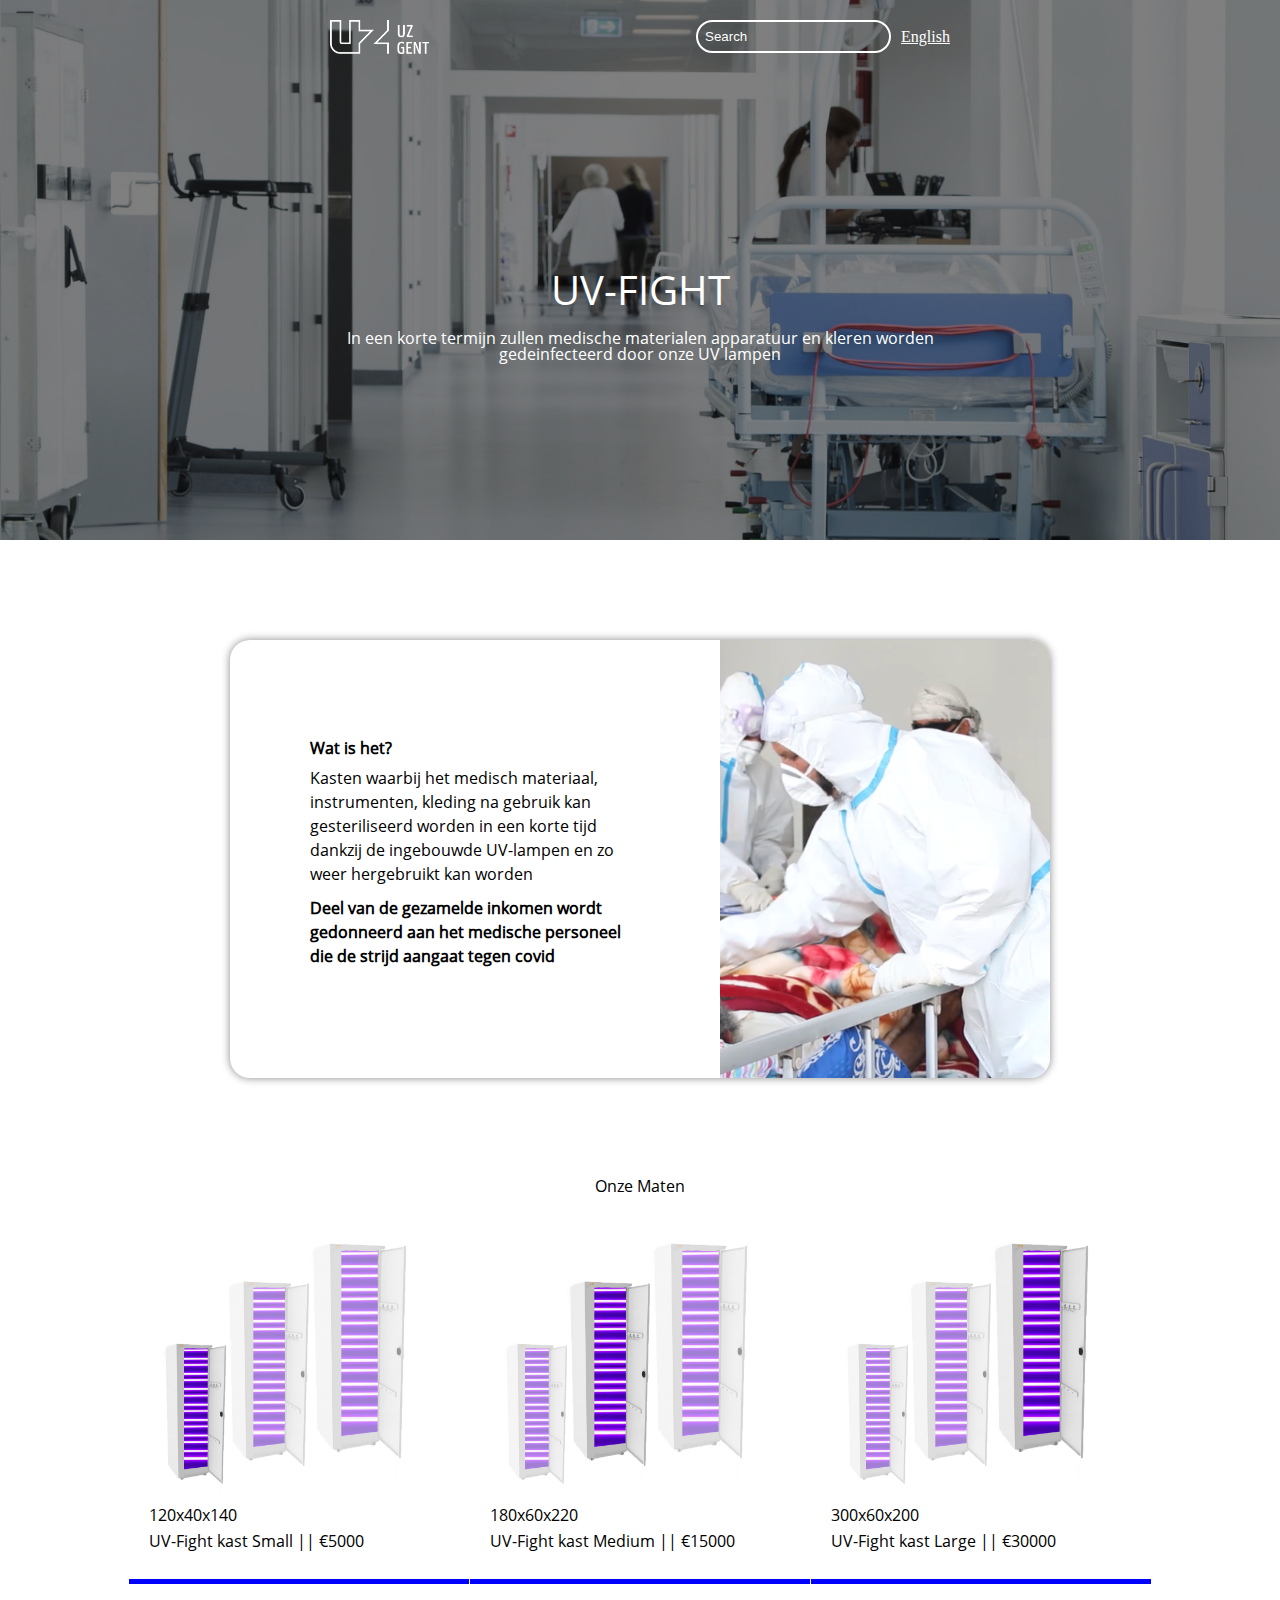
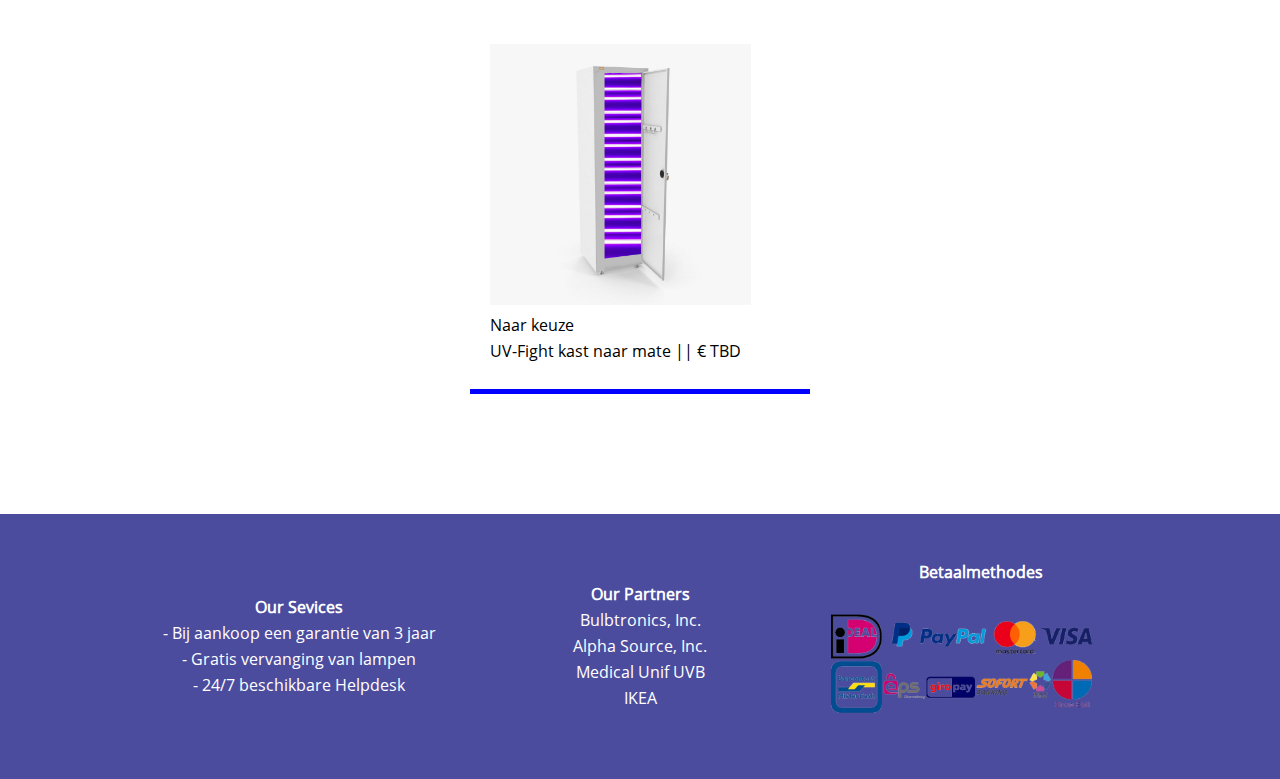
<file: index.html>
<!DOCTYPE html>
<html lang="en">

<head>
    <title>UV-Fight</title>
    <meta name="viewport" content="width=device-width, initial-scale=1.0">
    <meta charset="UTF-8">
    <link rel="stylesheet" href="css/reset.css">
    <link rel="stylesheet" href="css/stijl.css">
  

</head>

<body>
    <header class="headerPic">
        <div class="blackOverlay"></div>
        <nav class="nav2">
            <img src="beelden/logo-cmgg.png">

            <input type="search" id="gsearch" name="gsearch" placeholder="Search">
            <h3>English</h3>

        </nav>
        <div class="h1">
            <h1>UV-FIGHT</h1>
            <p>In een korte termijn
                zullen medische
                materialen apparatuur en
                kleren worden
                gedeinfecteerd door onze UV
                lampen
            </p>
        </div>

    </header>

    <aside class="row g">
        <article class="col-md-4 covid">
            <div class="covidText">
                <h3 class="bold">
                    Wat is het?
                </h3>
                <p>
                    Kasten waarbij het medisch materiaal, instrumenten, 
                    kleding na gebruik kan gesteriliseerd worden in een korte 
                    tijd dankzij de ingebouwde UV-lampen en zo weer hergebruikt
                     kan worden 
                </p>
                <p class="bold">
                    Deel van de gezamelde
                    inkomen wordt
                    gedonneerd aan het
                    medische personeel die
                    de strijd aangaat tegen
                    covid

                </p>

            </div>
            <div class="covidImg">

            </div>

        </article>
    </aside>
    <h1 class="maten g">Onze Maten</h1>
    <main class="row">

        <a href="pages/Small.html">
            <article class="col-md-4 bordered">
                <img alt="Bootstrap Image Preview" src="beelden/uv_closetSmall.jpg" />
                <h2>
                    120x40x140
                </h2>
                <h2>
                    UV-Fight kast Small ||
                    €5000
                </h2>
            </article>
        </a>

        <a href="pages/Medium.html">
        <article class="col-md-4 bordered">
            <img alt="Bootstrap Image Preview" src="beelden/uv_closetMedium.jpg" />
            <h2>
                180x60x220
            </h2>
            <h2>
                UV-Fight kast Medium ||

                €15000
            </h2>
        </article>
    </a>

    <a href="pages/Large.html">
        <article class="col-md-4 bordered">
            <img alt="Bootstrap Image Preview" src="beelden/uv_closetLarge.jpg" />
            <h2>
                300x60x200
            </h2>
            <h2>
                UV-Fight kast Large ||


                €30000
            </h2>
        </article>
    </a>

        <article class="col-md-4 bordered">
            <img alt="Bootstrap Image Preview" src="beelden/uv_closet.jpg" />
            <h2>
                Naar keuze
            </h2>
            <h2>
                UV-Fight kast naar mate || € TBD
            </h2>


        </article>


    </main>

    <footer>
        <section>

            <article class="col-md-4 service">
                <h2>
                    Our Sevices
                </h2>
                <h2>
                    - Bij aankoop een garantie
                    van 3 jaar
                </h2>
                <h2>
                    - Gratis vervanging van
                    lampen
                </h2>
                <h2>
                    - 24/7 beschikbare Helpdesk

                </h2>


            </article>

            <article class="col-md-4 service">
                <h2>
                    Our Partners
                </h2>
                <h2>
                    Bulbtronics, Inc.
                </h2>
                <h2>
                    Alpha Source, Inc.
                </h2>
                <h2>
                    Medical Unif UVB
                </h2>
                <h2>
                    IKEA
                </h2>


            </article>

            <article class="col-md-4 service">
                <h2>
                    Betaalmethodes
                </h2>
                <img src="beelden/bm.png">


            </article>
        </section>
    </footer>



</body>

</html>
</file>
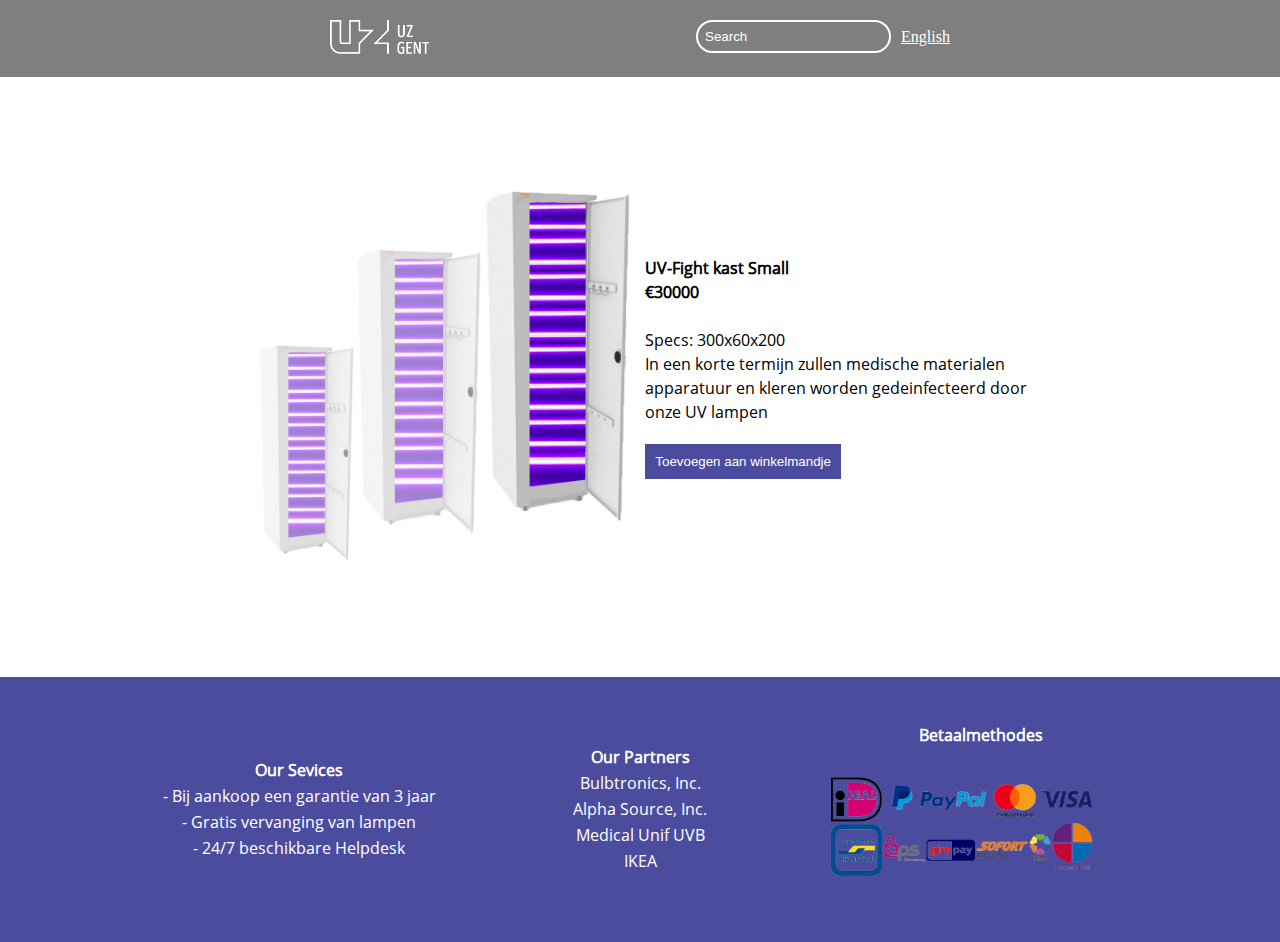
<file: pages/Large.html>
<!DOCTYPE html>
<html lang="en">

<head>
    <title>UV-Fight</title>
    <meta name="viewport" content="width=device-width, initial-scale=1.0">
    <meta charset="UTF-8">
    <link rel="stylesheet" href="../css/reset.css">

    <link rel="stylesheet" href="../css/stijl.css">


</head>

<body>

    <header class="headerProduct">

        <nav class="nav2">
            <img src="../beelden/logo-cmgg.png">

            <input type="search" id="gsearch" name="gsearch" placeholder="Search">
            <h3>English</h3>

        </nav>

    </header>

    <main class=" z">
        <img src="../beelden/uv_closetLarge.jpg">
        <article class="col-md-6 font">
            <h3 class="bold">
                UV-Fight kast Small
            </h3>
            <h4 class="bold">
                €30000
            </h4><br>
            <p>
                Specs: 300x60x200
            </p>

            <p>
                In een korte termijn zullen medische materialen apparatuur en kleren worden gedeinfecteerd door onze UV
                lampen
            </p>

            <button type="button" class="btn btn2 btn-success">
                Toevoegen aan winkelmandje
            </button>
        </article>
    </main>


    <footer>
        <section>

            <article class="col-md-4 service">
                <h2>
                    Our Sevices
                </h2>
                <h2>
                    - Bij aankoop een garantie
                    van 3 jaar
                </h2>
                <h2>
                    - Gratis vervanging van
                    lampen
                </h2>
                <h2>
                    - 24/7 beschikbare Helpdesk

                </h2>


            </article>

            <article class="col-md-4 service">
                <h2>
                    Our Partners
                </h2>
                <h2>
                    Bulbtronics, Inc.
                </h2>
                <h2>
                    Alpha Source, Inc.
                </h2>
                <h2>
                    Medical Unif UVB
                </h2>
                <h2>
                    IKEA
                </h2>


            </article>

            <article class="col-md-4 service">
                <h2>
                    Betaalmethodes
                </h2>
                <img src="../beelden/bm.png">


            </article>
        </section>
    </footer>


</body>

</html>
</file>
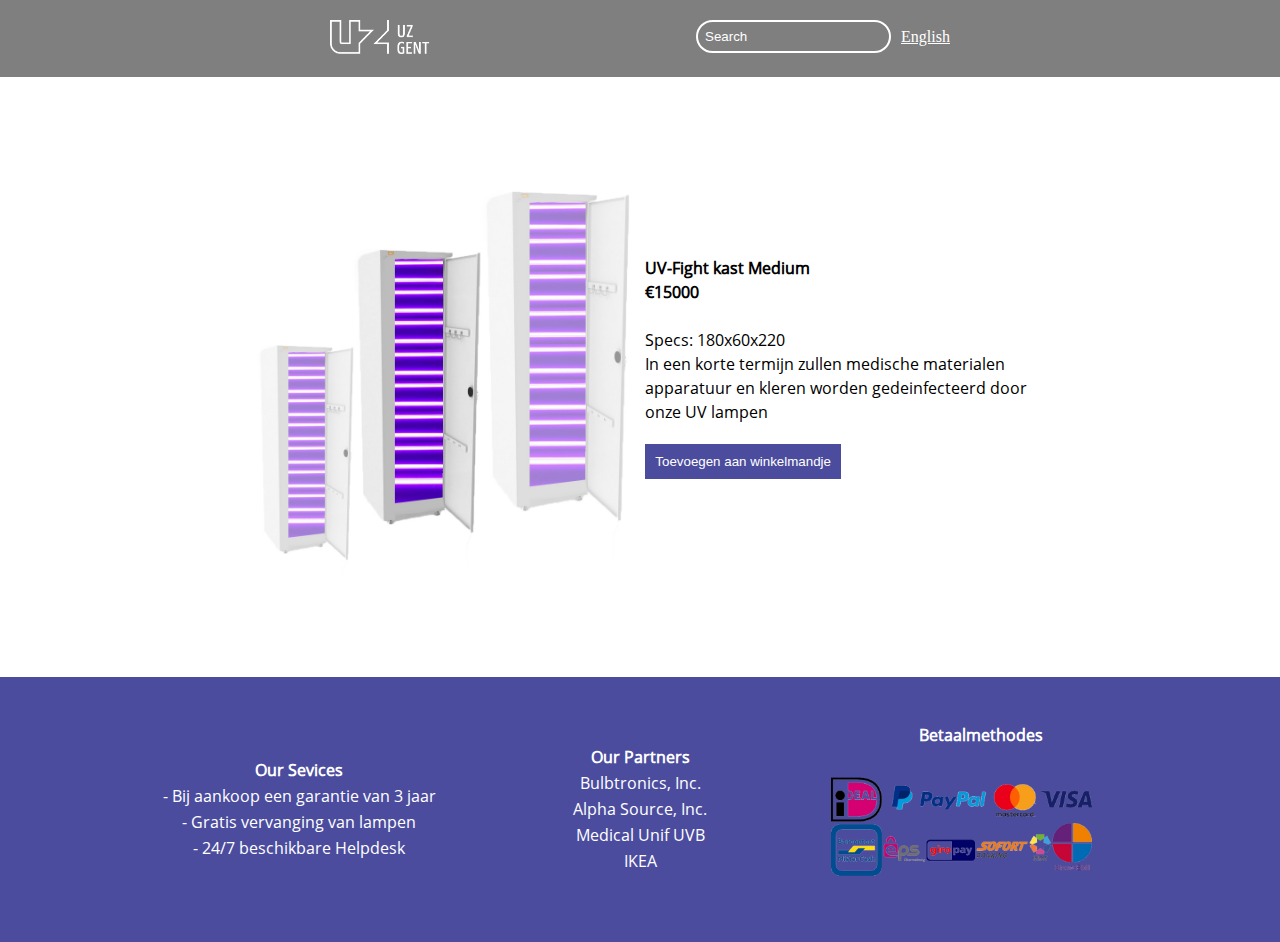
<file: pages/Medium.html>
<!DOCTYPE html>
<html lang="en">

<head>
    <title>UV-Fight</title>
    <meta name="viewport" content="width=device-width, initial-scale=1.0">
    <meta charset="UTF-8">
    <link rel="stylesheet" href="../css/reset.css">

    <link rel="stylesheet" href="../css/stijl.css">


</head>

<body>

    <header class="headerProduct">

        <nav class="nav2">
            <img src="../beelden/logo-cmgg.png">

            <input type="search" id="gsearch" name="gsearch" placeholder="Search">
            <h3>English</h3>

        </nav>

    </header>

    <main class=" z">
        <img src="../beelden/uv_closetMedium.jpg">
        <article class="col-md-6 font">
            <h3 class="bold">
                UV-Fight kast Medium
            </h3>
            <h4 class="bold">
                €15000
            </h4><br>
            <p>
                Specs: 180x60x220
            </p>

            <p>
                In een korte termijn zullen medische materialen apparatuur en kleren worden gedeinfecteerd door onze UV
                lampen
            </p>

            <button type="button" class="btn btn2 btn-success">
                Toevoegen aan winkelmandje
            </button>
        </article>
    </main>


    <footer>
        <section>

            <article class="col-md-4 service">
                <h2>
                    Our Sevices
                </h2>
                <h2>
                    - Bij aankoop een garantie
                    van 3 jaar
                </h2>
                <h2>
                    - Gratis vervanging van
                    lampen
                </h2>
                <h2>
                    - 24/7 beschikbare Helpdesk

                </h2>


            </article>

            <article class="col-md-4 service">
                <h2>
                    Our Partners
                </h2>
                <h2>
                    Bulbtronics, Inc.
                </h2>
                <h2>
                    Alpha Source, Inc.
                </h2>
                <h2>
                    Medical Unif UVB
                </h2>
                <h2>
                    IKEA
                </h2>


            </article>

            <article class="col-md-4 service">
                <h2>
                    Betaalmethodes
                </h2>
                <img src="../beelden/bm.png">


            </article>
        </section>
    </footer>


</body>

</html>
</file>
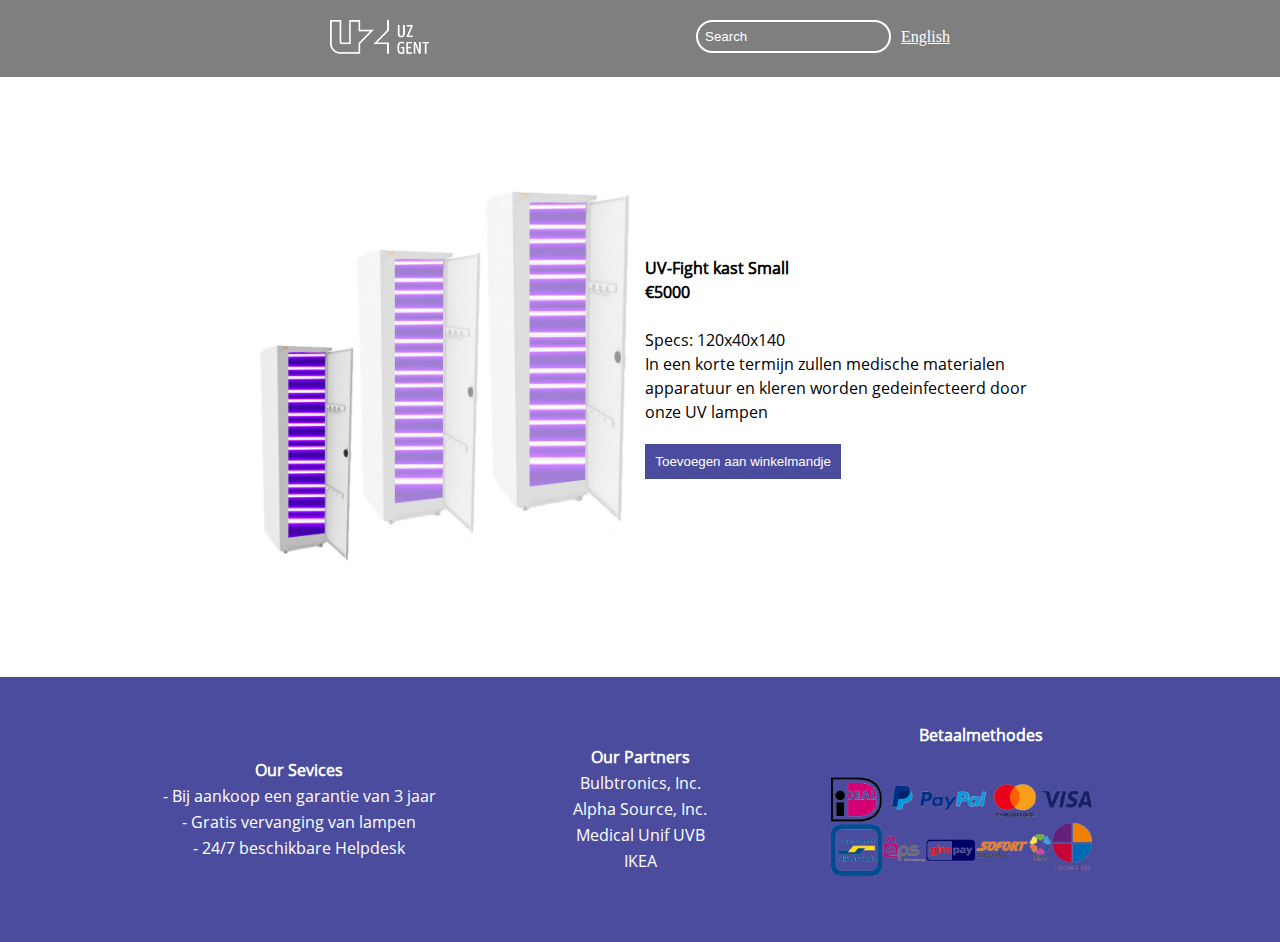
<file: pages/Small.html>
<!DOCTYPE html>
<html lang="en">

<head>
    <title>UV-Fight</title>
    <meta name="viewport" content="width=device-width, initial-scale=1.0">
    <meta charset="UTF-8">
    <link rel="stylesheet" href="../css/reset.css">

    <link rel="stylesheet" href="../css/stijl.css">


</head>

<body>

    <header class="headerProduct">

        <nav class="nav2">
            <img src="../beelden/logo-cmgg.png">

            <input type="search" id="gsearch" name="gsearch" placeholder="Search">
            <h3>English</h3>

        </nav>

    </header>

    <main class=" z">
        <img src="../beelden/uv_closetSmall.jpg">
        <article class="col-md-6 font">
            <h3 class="bold">
                UV-Fight kast Small
            </h3>
            <h4 class="bold">
                €5000
            </h4><br>
            <p>
                Specs: 120x40x140
            </p>

            <p>
                In een korte termijn zullen medische materialen apparatuur en kleren worden gedeinfecteerd door onze UV
                lampen
            </p>

            <button type="button" class="btn btn2 btn-success">
                Toevoegen aan winkelmandje
            </button>
        </article>
    </main>


    <footer>
        <section>

            <article class="col-md-4 service">
                <h2>
                    Our Sevices
                </h2>
                <h2>
                    - Bij aankoop een garantie
                    van 3 jaar
                </h2>
                <h2>
                    - Gratis vervanging van
                    lampen
                </h2>
                <h2>
                    - 24/7 beschikbare Helpdesk

                </h2>


            </article>

            <article class="col-md-4 service">
                <h2>
                    Our Partners
                </h2>
                <h2>
                    Bulbtronics, Inc.
                </h2>
                <h2>
                    Alpha Source, Inc.
                </h2>
                <h2>
                    Medical Unif UVB
                </h2>
                <h2>
                    IKEA
                </h2>


            </article>

            <article class="col-md-4 service">
                <h2>
                    Betaalmethodes
                </h2>
                <img src="../beelden/bm.png">


            </article>
        </section>
    </footer>


</body>

</html>
</file>
<file: css/stijl.css>
@font-face {
    font-family: OS;
    src: url(../font/OpenSans.ttf);
}

.headerPic{
    background-image: url(../beelden/hallway_shallow.jpg);
    background-position: center;
    background-repeat: no-repeat;
    background-size: cover;
    position: relative;
    height: 60vh;
    
}
.blackOverlay{
    background-color: black;
    height: 100%;
    width: 100%;
    opacity: 0.5;
}

.nav2{
    position: absolute;   
    top: 0;
    left: 50%;
    display: flex;
    align-items: center;
    width: 50%;
    margin: 20px 0;
    justify-content: space-evenly;
    transform: translate(-50%, 0); 
}
header .h1{
    position: absolute;
    left: 50%;
    top: 50%;
    color: white;
    text-align: center;
    transform: translate(-50%, 0); 
    font-family: OS;
    
}
header h1{
    font-size: 30pt;
    margin-bottom: 20px;
}
.nav2 img{
    width: 100px;
    margin-right: 40%;
    color: white;
    font-size: 30px;
}
.nav2 input{
   padding: 7px;
    background-color: transparent;
    border: 2px solid rgba(255, 255, 255, 1);

    border-radius: 20px;
    color: white;
}
.nav2 input::placeholder{
    color: white;
}
.nav2 i{
    color: white;
    font-size: 30px;
}
.nav2 h3{
    text-decoration: underline;
    color: white;
}

aside, main, footer section{
   
    display: flex;
    flex-wrap: wrap;
    justify-content: space-evenly;
    align-items: center;
    width: 80%;
    margin: auto;
}
footer{
    background-color: rgb(76, 76, 158);
}
main{
    padding-bottom: 100px ;
}
a{
    text-decoration: none;
    color: black;
}
.g{
    padding: 100px 0 0 0;
}
.row .bordered{
    width: 300px;
    padding: 20px;
    font-family: OS;
    margin: 20px 0;
}
.bordered{
    border-bottom: 5px solid blue;
    transition: all 0.2s;
}
.bordered:hover{
    transform: scale(0.9);
}
.row .bordered img{
    width: 87%;
}
.row .bordered h2{
    margin: 10px 0;
}

.covid{
    display: flex;
    justify-content: space-evenly;
    width: 80%;
    font-family: OS;
    box-shadow: 0px 0px 8px #888888;
    border-radius: 20px;

}
.covid div{
   width: 50%;
}
.covid p{
    line-height: 1.5em;
    margin: 10px 0;
}
.covidText{
    padding: 100px 80px ;
}
.covidImg{
    background-image: url(../beelden/hospital.png);
    height: auto;
    background-position: center;
    border-top-right-radius: 20px;
    border-bottom-right-radius: 20px;
    background-repeat: no-repeat;
    background-size: cover;
}
.maten{
    display: block;
    font-family: OS;
    text-align: center;
}
.service{
    width: 300px;
    padding: 20px;
    font-family: OS;
    margin: 20px 0;
}
.service img{
    width: 87%;
}
.service h2{
    margin: 10px 0;
    text-align: center;
    color: white;
}
.service h2:first-child , .bold{
    
    font-weight: bold;
}


/*headerProduct*/
.headerProduct{
    width: 100%;
    height: 77px;
    background-color: rgb(0, 0, 0, 0.5);
}
.container{
    max-width: max-content;
    padding: 0;
}
.z{
    padding: 100px 0;
    width: 65%;
    font-family: OS;
    line-height: 1.5em;
}
.z img{
    width: 400px;
}
.font{
    width: 400px;
}
.btn{
    margin: 20px 0;
    padding: 10px;
    background-color: rgb(76, 76, 158);
    color: white;
    border: none;
}
</file>
